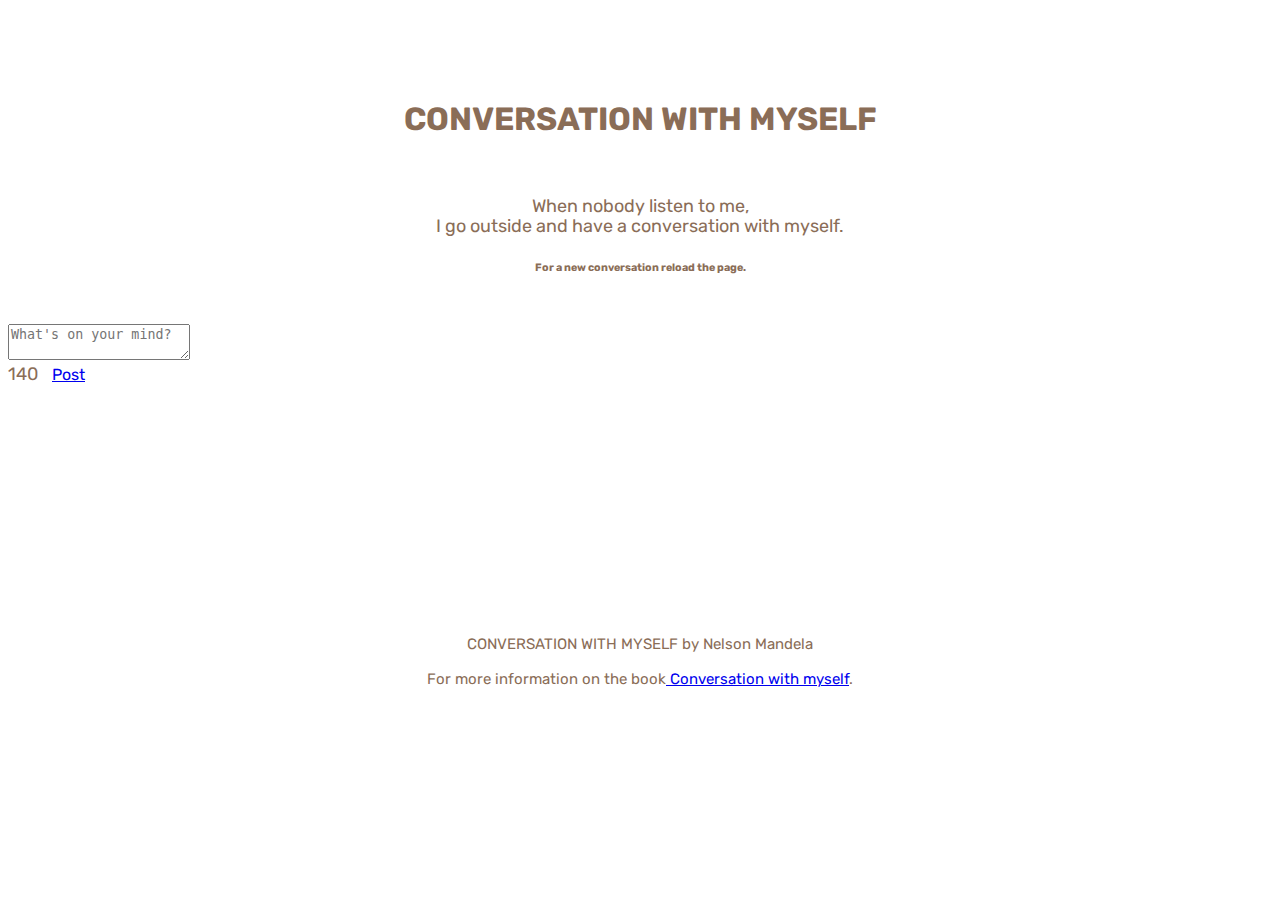
<file: SEMANA 10/index.html>
<!doctype html>
<html>
  <head>
    <meta charset="UTF-8">
    <title>Conversation with myself</title>
    <link href="http://s3.amazonaws.com/codecademy-content/courses/ltp2/css/bootstrap.min.css" rel="stylesheet">
    <link href='https://fonts.googleapis.com/css?family=Rubik' rel='stylesheet' type='text/css'>
    <link href="style.css" rel="stylesheet">
  </head>
  <body background="bg-01.png">

    <h1>CONVERSATION WITH MYSELF</h1>
    <br>
    <p> When nobody listen to me,<br>I go outside and have a conversation with myself.</p>

   <h6>For a new conversation reload the page.</h6>
  

    <div class="container">
      <form>
        <div class="form-group">
          <textarea class="form-control status-box" rows="2" placeholder="What's on your mind?"></textarea>
        </div>
      </form>
      <div class="button-group pull-right">
        <p class="counter">140</p>
        <a href="#" class="btn btn-primary">Post</a>
      </div>
    
      <ul class="posts">
      </ul>
    </div>

    <footer>

  <p class="footer">CONVERSATION WITH MYSELF by Nelson Mandela</p><p class="footer">For more information on the book<a href="http://conversationswithmyselfbook.com/book.html">
  Conversation with myself</a>.</p>
</footer>

    <script src="https://ajax.googleapis.com/ajax/libs/jquery/1.11.1/jquery.min.js"></script>
    <script src="app.js"></script>

    
  </body>
</html>
</file>
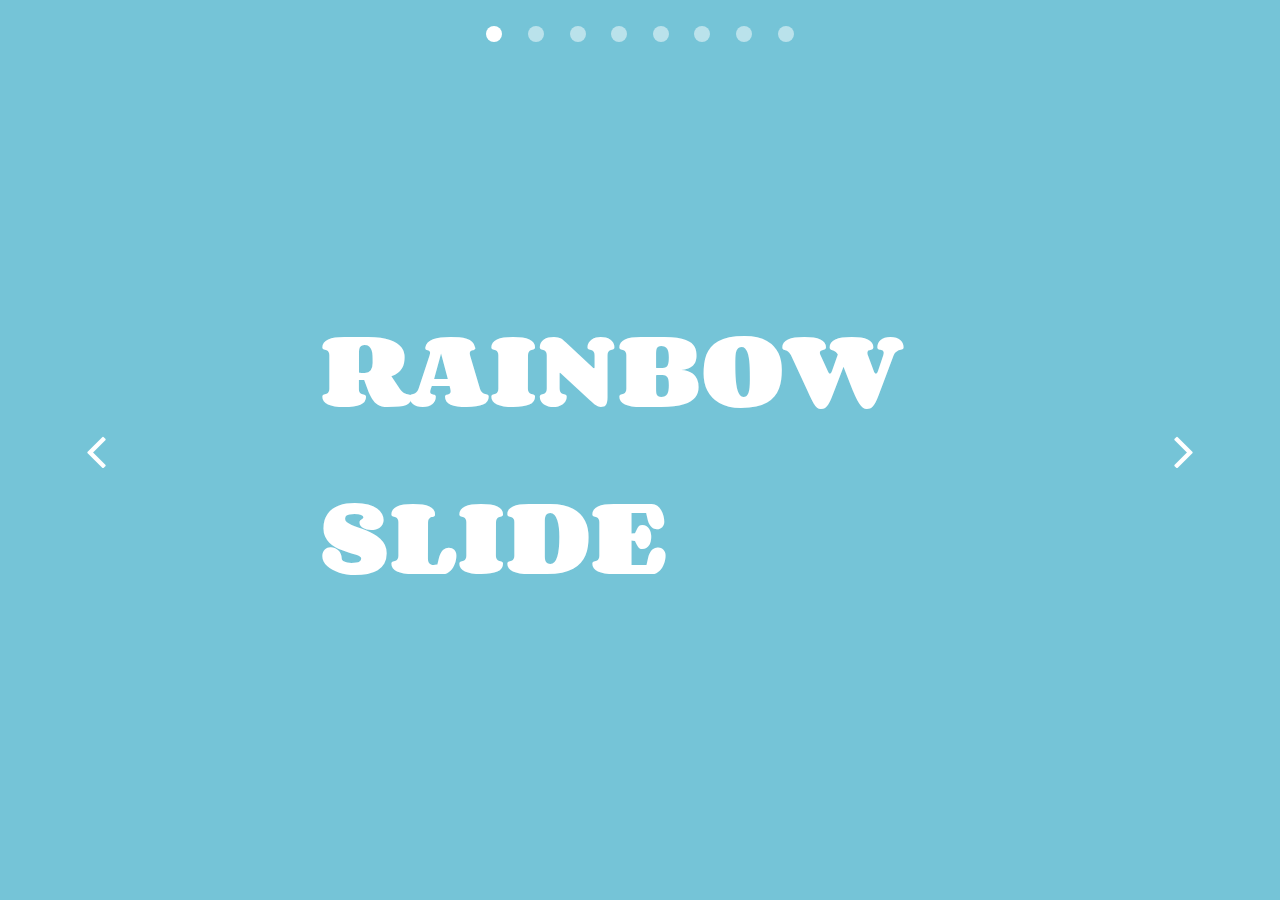
<file: SEMANA 11/index.html>
<!DOCTYPE html>
<html >
  <head>
    <meta charset="UTF-8">
    <title>Rainbow Slide</title>
    <script src="http://s.codepen.io/assets/libs/modernizr.js" type="text/javascript"></script>

<meta name="viewport" content="width=device-width, initial-scale=1">
    
    <link rel="stylesheet" href="css/normalize.css">
    <link rel="stylesheet" href="css/style.css">
    <link href='https://fonts.googleapis.com/css?family=Corben:400,700' rel='stylesheet' type='text/css'>

    </head>

  <body>
<link type="text/css" href="//netdna.bootstrapcdn.com/font-awesome/4.1.0/css/font-awesome.css" rel="stylesheet">

<div class="controls baby-controls">
</div>

<div class="pagination baby-pagination">
</div>

<ol class="baby" id="baby">
  <li class="baby-item one"></li>
  <li class="baby-item two"></li>
  <li class="baby-item three"></li>
  <li class="baby-item four"></li>
  <li class="baby-item five"></li>
  <li class="baby-item six"></li>
  <li class="baby-item seven"></li>
  <li class="baby-item eight"></li>
</ol>
    <script src='http://cdnjs.cloudflare.com/ajax/libs/jquery/2.1.3/jquery.min.js'></script>

        <script src="js/index.js"></script>

    
    
    
  </body>
</html>
</file>
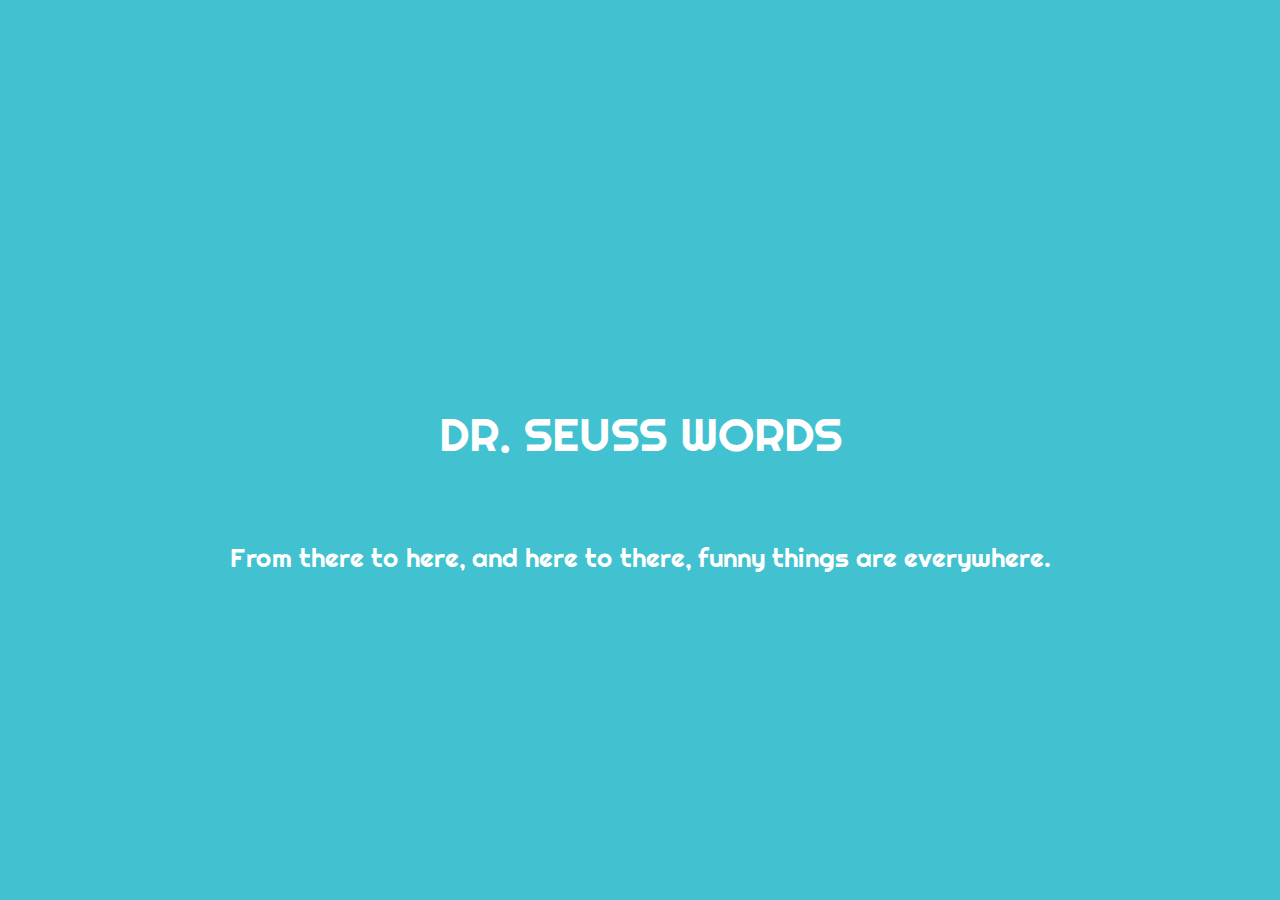
<file: SEMANA 5/index.html>
<!DOCTYPE html>
<html lang="en">
  <head>
    <meta charset="utf-8">
    <title> Dr.Seuss Words</title>
    <link href="css/style.css" rel="stylesheet">
    <link href="css/reset.css">
    <link href='https://fonts.googleapis.com/css?family=Righteous' rel='stylesheet' type='text/css'>

  </head>

<BODY>


<h5>DR. SEUSS WORDS</h5>

<SCRIPT type="text/javascript">

  var0="You have brains in your head.You have feet in your shoes.<br>You can steer yourself in any direction you choose.<br>You're on your own, and you know what you know.<br>And you are the guy who'll decide where to go."
  var1="Today you are you! That is truer than true!<br>There is no one alive who is you-er than you!"
  var2="Don't cry because it's over. Smile because it happened."
  var3="The more that you read, the more things you will know.<br>The more that you learn, the more places you'll go." 
  var4="Step with care and great tact,<br>and remember that Life's a Great Balancing Act."
  var5="How did it get so late so soon? Its night before its afternoon.<br>December is here before its June.<br>My goodness how the time has flewn. How did it get so late so soon?"
  var6="A person's a person, no matter how small."
  var7="Think left and think right and think low and think high.<br>Oh, the thinks you can think up if only you try!"
  var8="I like nonsense; it wakes up the brain cells."
  var9="You're never too old, too wacky, too wild, to pick up a book and read to a child." 
  var10="Today was good. Today was fun. Tomorrow is another one."
  var11="Only you can control your future."
  var12="Unless someone like you cares a whole awful lot,<br>nothing is going to get better. It's not."
  var13="From there to here, and here to there, funny things are everywhere."
  var14="Adults are obsolete children."
  var15="The main problem with writing in verse is, if your fourth line doesn't come out right,<br> you've got to throw four lines away and figure out a whole new way to attack the problem.<br> So the mortality rate is terrific."
  var16="Fantasy is a necessary ingredient in living,<br>it's a way of looking at life through the wrong end of a telescope,<br>and that enables you to laugh at life's realities."

  now=new Date()
  num=(now.getSeconds() )%17
  if (num == 0)
    {cliche=var0}
  if (num == 1)
    {cliche=var1}
  if (num == 2)
     {cliche=var2}
   if (num == 3)
     {cliche=var3}
   if (num == 4)
     {cliche=var4}
   if (num == 5)
     {cliche=var5}
   if (num == 6)
     {cliche=var6}
   if (num == 7)
     {cliche=var7}
   if (num == 8)
     {cliche=var8}
   if (num == 9)
     {cliche=var9}
   if (num == 10)
     {cliche=var10}
   if (num == 11)
     {cliche=var11}
    if (num == 12)
     {cliche=var12}
   if (num == 13)
     {cliche=var13}
   if (num == 14)
     {cliche=var14}
   if (num == 15)
     {cliche=var15}
   if (num == 16)
     {cliche=var16}

  document.write(cliche)
  var bgcolorlist=new Array("#d5ce26", "#d23926", "#0094b0", "#ed1c24", "#42c2d1", "#faec00")
document.body.style.background=bgcolorlist[Math.floor(Math.random()*bgcolorlist.length)]

</SCRIPT>

</BODY>
</HTML>
</file>
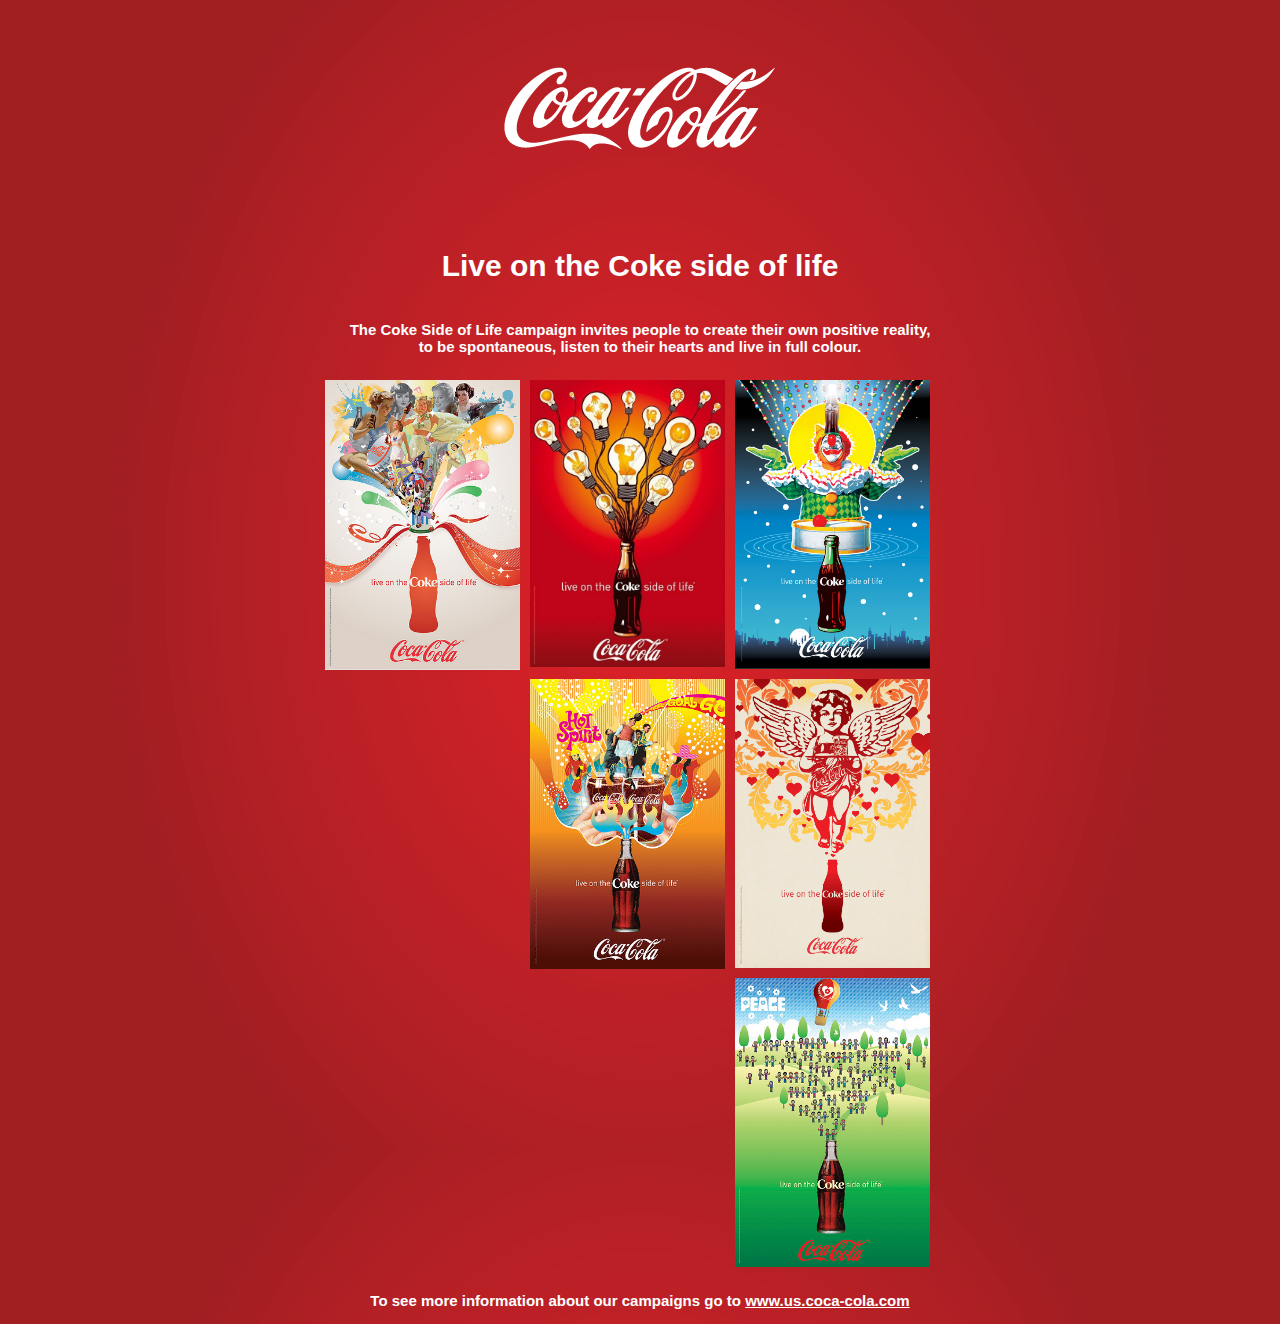
<file: SEMANA 6/index.html>
<!DOCTYPE html>
<html >
  <head>
    <meta charset="UTF-8">
    <title>Coke Side</title>
  
    <link rel="stylesheet" href="css/style.css">
  </head>

  <body>
 
    <div class="logo">
    <img src="images/body02.png"/>
    </div>

    <h1>Live on the Coke side of life </h1>
    <h3>The Coke Side of Life campaign invites people to create their own positive reality, <br> to be spontaneous, listen to their hearts and live in full colour.</h3>

<div class="gallery cf">
  <div>
    <img src="images/1.jpg" />
  </div>
  <div>
    <img src="images/5.jpg" />
  </div>
  <div>
    <img src="images/3.jpg" />
  </div>
  <div>
    <img src="images/4.jpg" />
  </div>
  <div>
    <img src="images/2.jpg" />
  </div>
  <div>
    <img src="images/6.jpg" />
  </div>
</div>

</body>

<footer>
  <div class="link">
<h3>To see more information about our campaigns go to  <a href="http://us.coca-cola.com/home/#">www.us.coca-cola.com</a> </h3>
 </div>
</footer>

</html>
</file>
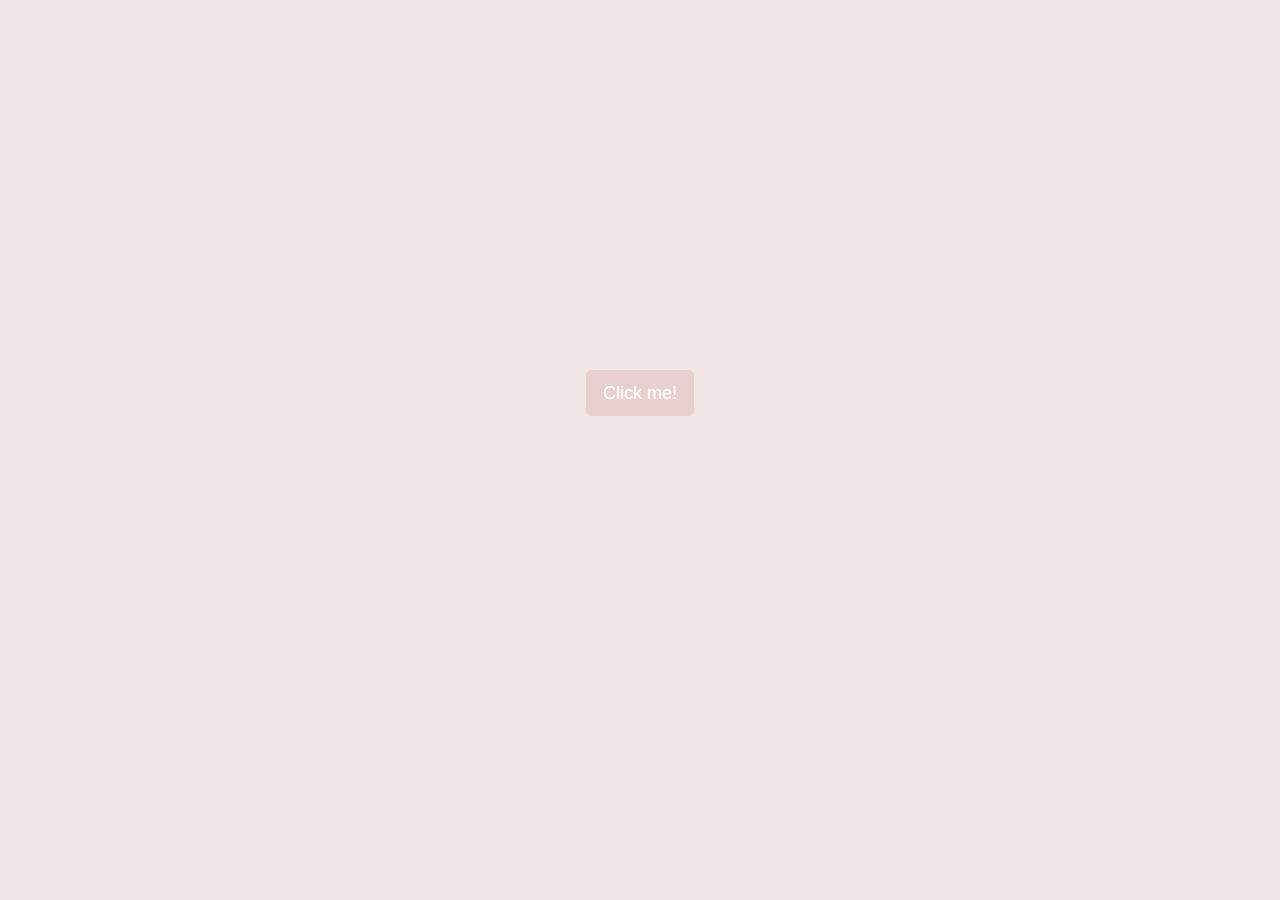
<file: SEMANA 9/index.html>
<!DOCTYPE html>
<html lang="en">

<head>
  <title>Click me!</title>
  <meta charset="utf-8">
  <meta name="viewport" content="width=device-width, initial-scale=1">
  <link rel="stylesheet" href="http://maxcdn.bootstrapcdn.com/bootstrap/3.3.6/css/bootstrap.min.css">
 
  <script src="https://ajax.googleapis.com/ajax/libs/jquery/1.12.0/jquery.min.js"></script>
  <script src="http://maxcdn.bootstrapcdn.com/bootstrap/3.3.6/js/bootstrap.min.js"></script>
</head>

<body style="background-color:#f1e5e5;">
<br>
<br>
<br>
<br>
<br>
<br>

<div class="container">

<button type="button" class="btn btn-info btn-lg" data-toggle="modal" data-target="#myModal" style="display: block;     margin-left: auto;     margin-right: auto;margin-top: 250px;background-color: #e7d0cf;border-color: #e7d0cf;">Click me!</button>


  <div class="modal fade" id="myModal" role="dialog">
    <div class="modal-dialog">
    
      
      <div class="modal-content">
        <div class="modal-header">
          <button type="button" class="close" data-dismiss="modal">&times;</button>
          <h4 class="modal-title">A little poetry never killed nobody</h4>
        </div>
        <div class="modal-body">
          <p>Roses are red.<br>Violets are blue.<br>I'm out of my head<br>With thinking of you.</p>
        </div>
        <div class="modal-footer">
        </div>
      </div>
      
    </div>
  </div>
  
</div>

</body>
</html>
</file>
<file: SEMANA 10/style.css>
html,
body {
  font-family: 'Rubik', sans-serif;
  color: #8a6d57;
  ;
}

.container {
  width: 520px;
  margin-top: 50px;
}

.button-group {
  margin-bottom: 20px;
}

.counter {
  display: inline;
  margin-top: 0;
  margin-bottom: 0;
  margin-right: 10px;
}

.posts {
  clear: both;
  list-style: none;
  padding-left: 0;
  width: 100%;
}

.posts li {
  background-color: #75ac9b;
  border: 1px solid #75ac9b;
  padding-top: 10px;
  padding-left: 20px;
  padding-right: 20px;
  padding-bottom: 10px;
  margin-bottom: 10px;
  word-wrap: break-word;
  min-height: 42px;
}

h1{
  margin-top: 100px;
  text-align: center;
}

p{
  text-align: center;
  font-size: 18px;
  line-height: 20px;
}

h6{
  text-align: center;
}

footer { 
  margin-top: 250px;
    display: block;
    
}

.footer {
  font-size: 15px

}
</file>
<file: SEMANA 11/css/style.css>
.controls {
  position: absolute;
  top: 0;
  left: 0;
  width: 100%;
  z-index: 200;
  height: 100%;
  text-align: center;
  pointer-events: none;
  visibility: hidden;
}

.control {
  position: absolute;
  top: 0;
  height: 100%;
  cursor: pointer;
  pointer-events: auto;
  visibility: visible;
}
.control:before {
  position: absolute;
  top: 0;
  left: 0;
  width: 100%;
  top: 50%;
  font-family: 'FontAwesome';
  -webkit-transform: translate(0, -50%);
          transform: translate(0, -50%);
}

.prev {
  left: 0;
}
.prev:before {
  content: '\f104';
}

.next {
  right: 0;
}
.next:before {
  content: '\f105';
}

.pagination {
  position: absolute;
  top: 0;
  left: 0;
  width: 100%;
  z-index: 200;
  text-align: center;
}
.pagination span {
  display: inline-block;
  cursor: pointer;
  border-radius: 100%;
}
.pagination span.active {
  pointer-events: none;
}

.baby {
  max-width: 100%;
  margin: 0 auto;
  padding-left: 0;
  list-style: none;
}

.baby-item {
  position: absolute;
  top: 0;
  left: 0;
  width: 100%;
  -webkit-transition: opacity 0.3s, visibility 0.3s, -webkit-transform 0.3s;
  transition: opacity 0.3s, visibility 0.3s, -webkit-transform 0.3s;
  transition: opacity 0.3s, visibility 0.3s, transform 0.3s;
  transition: opacity 0.3s, visibility 0.3s, transform 0.3s, -webkit-transform 0.3s;
  -webkit-transform: translate(-100%, 0);
          transform: translate(-100%, 0);
}
.baby-item.active ~ * {
  -webkit-transform: translate(200%, 0);
          transform: translate(200%, 0);
}
.baby-item.active + * {
  -webkit-transform: translate(100%, 0);
          transform: translate(100%, 0);
}
.baby-item.active {
  position: relative;
  -webkit-transform: translate(0, 0);
          transform: translate(0, 0);
}

.control {
  width: 15%;
  font-size: 3.5em;
}

.pagination {
  text-align: center;
}
.pagination span {
  height: 1em;
  width: 1em;
  margin: 2% 1%;
  background: rgba(255, 255, 255, 0.5);
}
.pagination span:hover {
  background: rgba(255, 255, 255, 0.75);
}
.pagination span.active {
  background: rgba(255, 255, 255, 255);
}

*,
*:before,
*:after {
  box-sizing: border-box;
  position: relative;
  color: white;
}

*:before,
*:after {
  pointer-events: none;
}

html {
  overflow-x: hidden;
  font-family: 'Oswald';
}

.baby-item {
  height: 100vh;
}
.baby-item:before {
  position: absolute;
  top: 50%;
  left: 50%;
  font-size: 16vmin;
  -webkit-transform: translate(-50%, -50%);
          transform: translate(-50%, -50%);
}
.baby-item:nth-child(1) {
  background: #75c4d7;
}
.baby-item:nth-child(1):before {
  content: "RAINBOW SLIDE";
  font-family: 'Corben', cursive;
  font-weight: 700; 
  color: white;
  font-size: 90px;

}
.baby-item:nth-child(2) {
  background: #419aa8;
}
.baby-item:nth-child(2):before {
  content: "RAINBOW SLIDE";
  font-family: 'Corben', cursive;
  font-weight: 700; 
  color: white;
  font-size: 90px;

}
.baby-item:nth-child(3) {
  background: #77c162;
}
.baby-item:nth-child(3):before {
  content: "RAINBOW SLIDE";
  font-family: 'Corben', cursive;
  font-weight: 700; 
  color: white;
  font-size: 90px;

}
.baby-item:nth-child(4) {
  background: #c4d735;
}
.baby-item:nth-child(4):before {
  content: "RAINBOW SLIDE";
  font-family: 'Corben', cursive;
  font-weight: 700; 
  color: white;
  font-size: 90px;

}
.baby-item:nth-child(5) {
  background: #f5d724;
}
.baby-item:nth-child(5):before {
  content: "RAINBOW SLIDE";
  font-family: 'Corben', cursive;
  font-weight: 700;
  color: white; 
  font-size: 90px;

}
.baby-item:nth-child(6) {
  background: #f38c22;
}
.baby-item:nth-child(6):before {
  content: "RAINBOW SLIDE";
  font-family: 'Corben', cursive;
  font-weight: 700; 
  color: white;
  font-size: 90px;

}
.baby-item:nth-child(7) {
  background: #e965a1;
}
.baby-item:nth-child(7):before {
  content: "RAINBOW SLIDE";
  font-family: 'Corben', cursive;
  font-weight: 700; 
  color: white;
  font-size: 90px;

}
.baby-item:nth-child(8) {
  background: #bf60a5;
}
.baby-item:nth-child(8):before {
  content: "RAINBOW SLIDE";
  font-family: 'Corben', cursive;
  font-weight: 700;
  color: white; 
  font-size: 90px;

}
</file>
<file: SEMANA 5/css/style.css>
html, body {
    height: 100%;
}

html {
    display: table;
    margin: auto;
}

body {
    display: table-cell;
    vertical-align: middle;
    color: #fff;
    font-size: 26px;
    font-weight: normal;
    text-align: center;
    font-family: 'Righteous', cursive;
}

h5{
    font-size: 35pt;
    font-weight: normal;
    font-style: normal;
    font-family: 'Righteous', cursive;
}
</file>
<file: SEMANA 6/css/style.css>
body {
  font: Gotham, Arial, sans-serif;
  font-size: 10px;
  background: url(../images/body-01.png) 
 
}

.logo {
 text-align: center;
}

.gallery {
  width: 640px;
  margin: 0 auto;
  padding: 5px;

}

.gallery > div {
  position: relative;
  float: left;
  padding: 5px;
}

.gallery > div > img {
  display: block;
  width: 195px;
  -webkit-transition: .1s transform;
  transition: .1s transform;
  -webkit-transform: translateZ(0);
          transform: translateZ(0);
}

.gallery > div:hover {
  z-index: 1;
}

.gallery > div:hover > img {
  -webkit-transform: scale(1.7,1.7);
          transform: scale(1.7,1.7);
  -webkit-transition: .3s transform;
  transition: .3s transform;
}

.cf:before, .cf:after {
  display: table;
  content: "";
  line-height: 0;
}

.cf:after {
  clear: both;
}

h1 {
  font-size: 30px;
  text-align: center;
  font-family: Gotham, Arial, sans-serif;
  color: white;
  line-height: 70px;
}

h3 {
  font-size: 15px;
  text-align: center;
  font-family: Gotham, Arial, sans-serif;
  color: white;
}

.link {
  color: white;
  font-family:  Gotham, Arial, sans-serif;
  text-align: center;
  font-size: 15px;

}


a {
  color:white;

}
</file>
